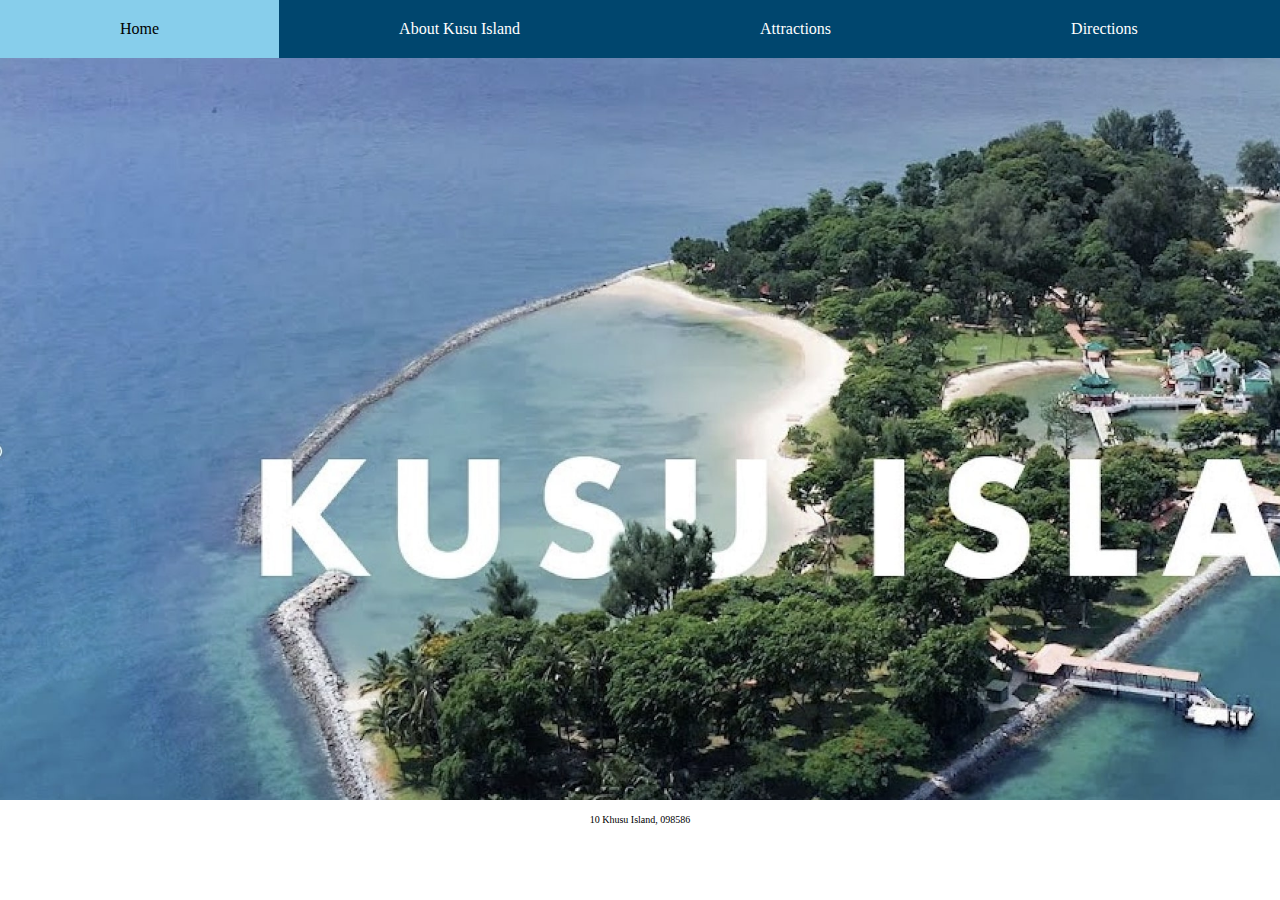
<file: index.html>
<!DOCTYPE html>
<html lang="en">
<head>
<title>Kusu Island</title>
<meta charset="utf-8">
<meta name="viewport" content="width=device-width, initial-scale=1">
<link rel="stylesheet" href="styles.css">
<style>
.content {
  background-image: url('kusuisland.jpg');
  background-repeat: no-repeat;
  background-attachment: fixed;
  background-size: cover;
  padding: 10px;
  height: 800px;

}

</style>
</head>
<body>

<div class="topnav">
  <a class="clicked" href="index.html">Home</a>
  <a href="aboutkusuisland.html">About Kusu Island</a>
  <a href="attractions.html">Attractions</a>
  <a href="directions.html">Directions</a>
</div>

<div class="content">
  <br>
  <br>
  <br>
  <br>
  <br>
  <br>
  <br>
  <br>
  <br>
  <br>
  <br>
  <br>
  <br>
  <br>
  <br>
  <br>
</div>

<div class="footer">
<p>10 Khusu Island, 098586</p>
</div>

</body>
</html>
</file>
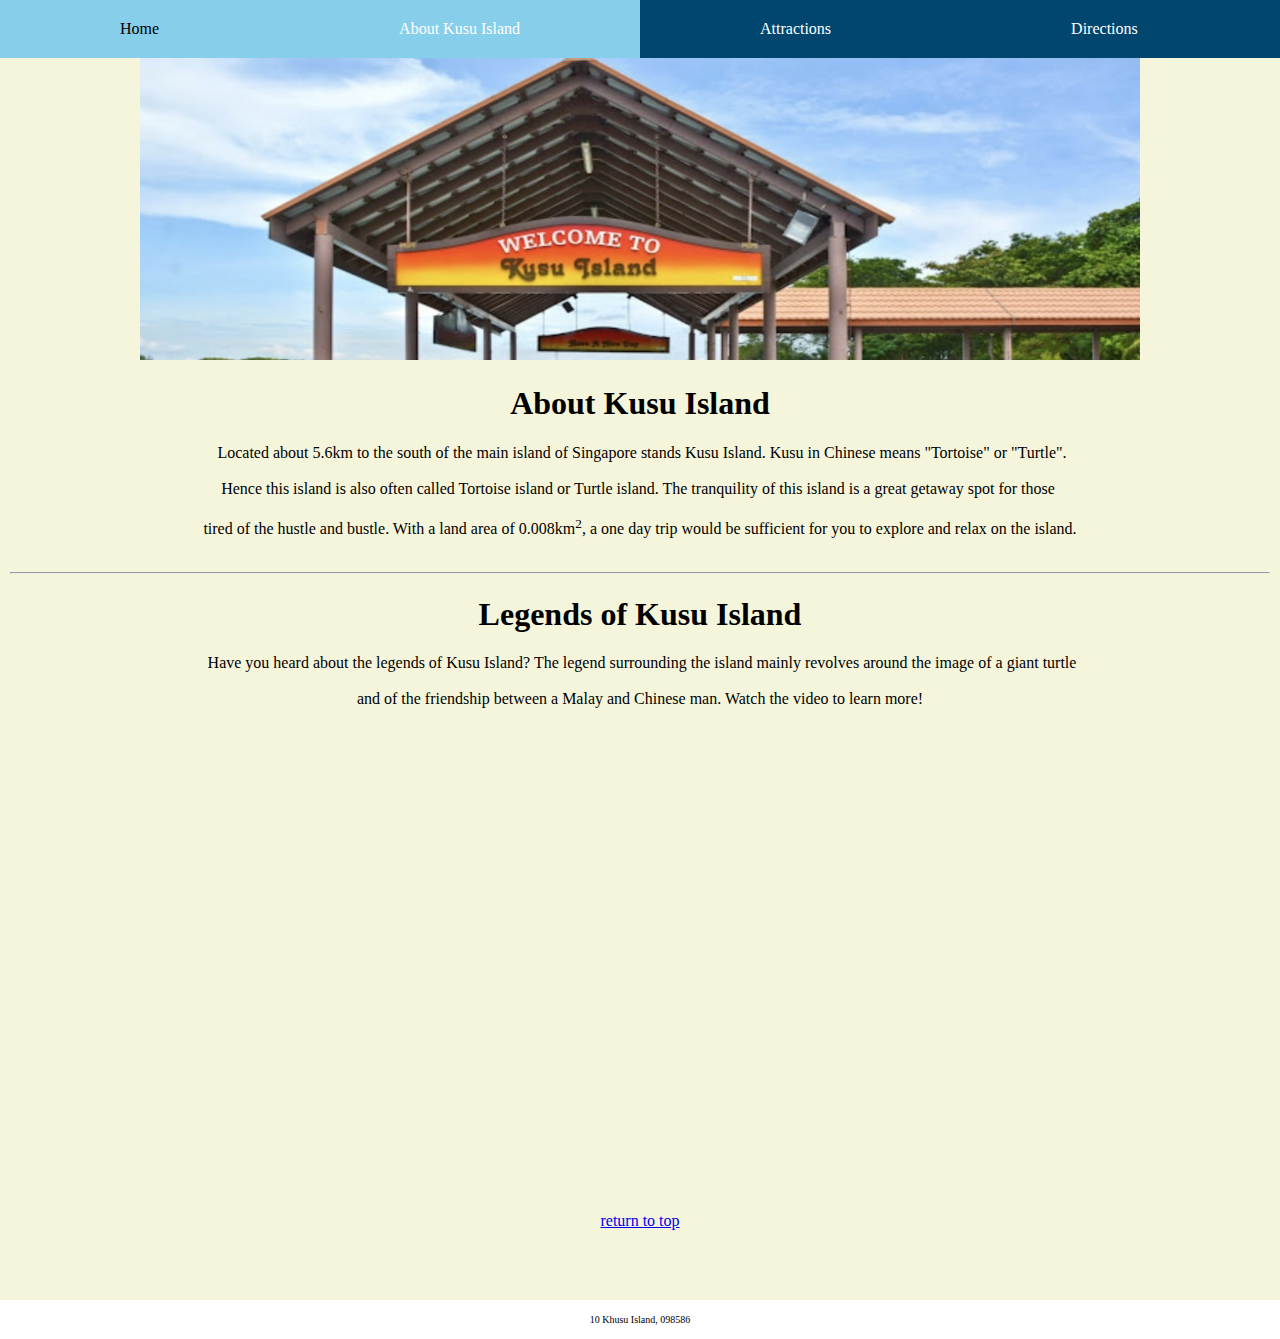
<file: aboutkusuisland.html>
<!DOCTYPE html>
<html lang="en">
<head>
<title>about Kusu Island</title>
<meta charset="utf-8">
<meta name="viewport" content="width=device-width, initial-scale=1">
<link rel="stylesheet" href="styles.css">
<style>
.content {
  height: 1300px;

}

</style>
</head>
<body>

<div class="topnav">
  <a href="index.html">Home</a>
  <a class="clicked" href="aboutkusuisland.html">About Kusu Island</a>
  <a href="attractions.html">Attractions</a>
  <a href="directions.html">Directions</a>
</div>

<div class="content">
<img id="T" src="welcome.jpg" width="1000" height="350">
<h1 style="font-size:200%;">About Kusu Island</h1>
<pre>
  Located about 5.6km to the south of the main island of Singapore stands Kusu Island. Kusu in Chinese means "Tortoise" or "Turtle". 

Hence this island is also often called Tortoise island or Turtle island. The tranquility of this island is a great getaway spot for those 

tired of the hustle and bustle. With a land area of 0.008km<sup>2</sup>, a one day trip would be sufficient for you to explore and relax on the island.

</pre>
<hr>
  <h1 style="font-size: 200%;">Legends of Kusu Island</h1>
<pre>
  Have you heard about the legends of Kusu Island? The legend surrounding the island mainly revolves around the image of a giant turtle 

and of the friendship between a Malay and Chinese man. Watch the video to learn more!

</pre>
<iframe width="900" height="450" src="https://www.youtube.com/embed/Sc2KYE7wwPM" title="YouTube video player" frameborder="0" allow="accelerometer; autoplay; clipboard-write; encrypted-media; gyroscope; picture-in-picture" allowfullscreen></iframe>
<p><a href="#T">return to top </a></p>
  <br>
  <br>
</div>

<div class="footer">
<p>10 Khusu Island, 098586</p>
</div>

</body>
</html>
</file>
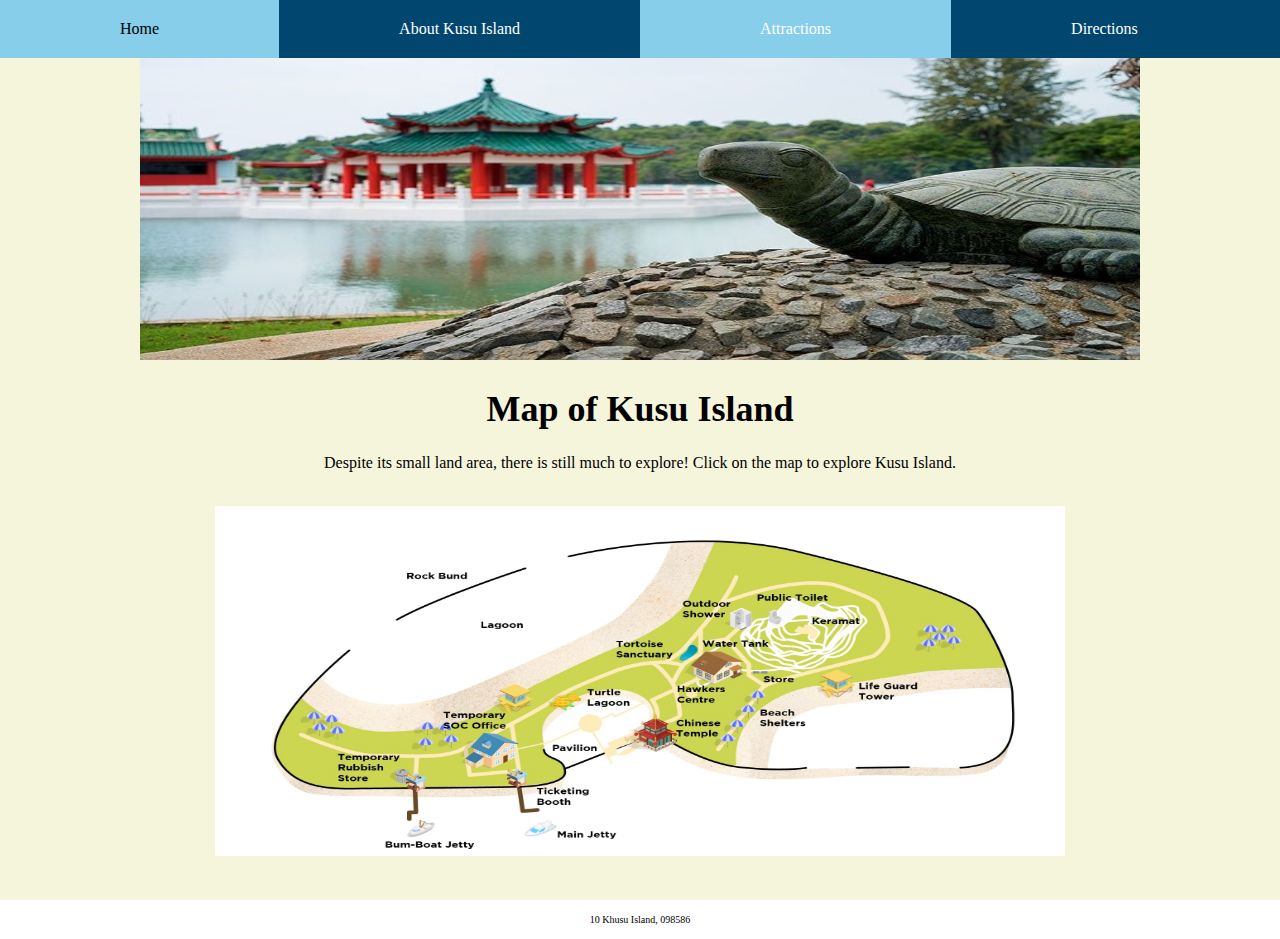
<file: attractions.html>
<!DOCTYPE html>
<html lang="en">
<head>
<title>Attractions</title>
<meta charset="utf-8">
<meta name="viewport" content="width=device-width, initial-scale=1">
<link rel="stylesheet" href="styles.css">
<style>
.content {
  height: 900px;

}

</style>
</head>
<body>

<div class="topnav">
  <a href="index.html">Home</a>
  <a href="aboutkusuisland.html">About Kusu Island</a>
  <a class="clicked" href="attractions.html">Attractions</a>
  <a href="directions.html">Directions</a>
</div>
 

<div class="content">
<img src="temple1.jpg" width="1000" height="350">
<h1 style="font-size: 36px;">Map of Kusu Island</h1>
  <p>Despite its small land area, there is still much to explore! Click on the map to explore Kusu Island.</p>
  <br>
  <img src="kusumap.jpg" width="850" height="350" usemap="#map">
  <map name="map">
  <area shape="rect" coords="420,200,520,250" alt="temple" href="temple.html">
  <area shape="rect" coords="580,100,660,140" alt="keramat" href="keramat.html">
  <area shape="rect" coords="520,170,800,260" alt="beach" href="beach.html">
  <area shape="poly" coords="100,170,250,90,480,40,400,120,220,200,140,190" alt="beach" href="beach.html">
  <area shape="rect" coords="380,120,470,160" alt="turtle sanctuary" href="Tortoise.html">
  
</map>
</div>

<div class="footer">
<p>10 Khusu Island, 098586</p>
</div>

</body>
</html>
</file>
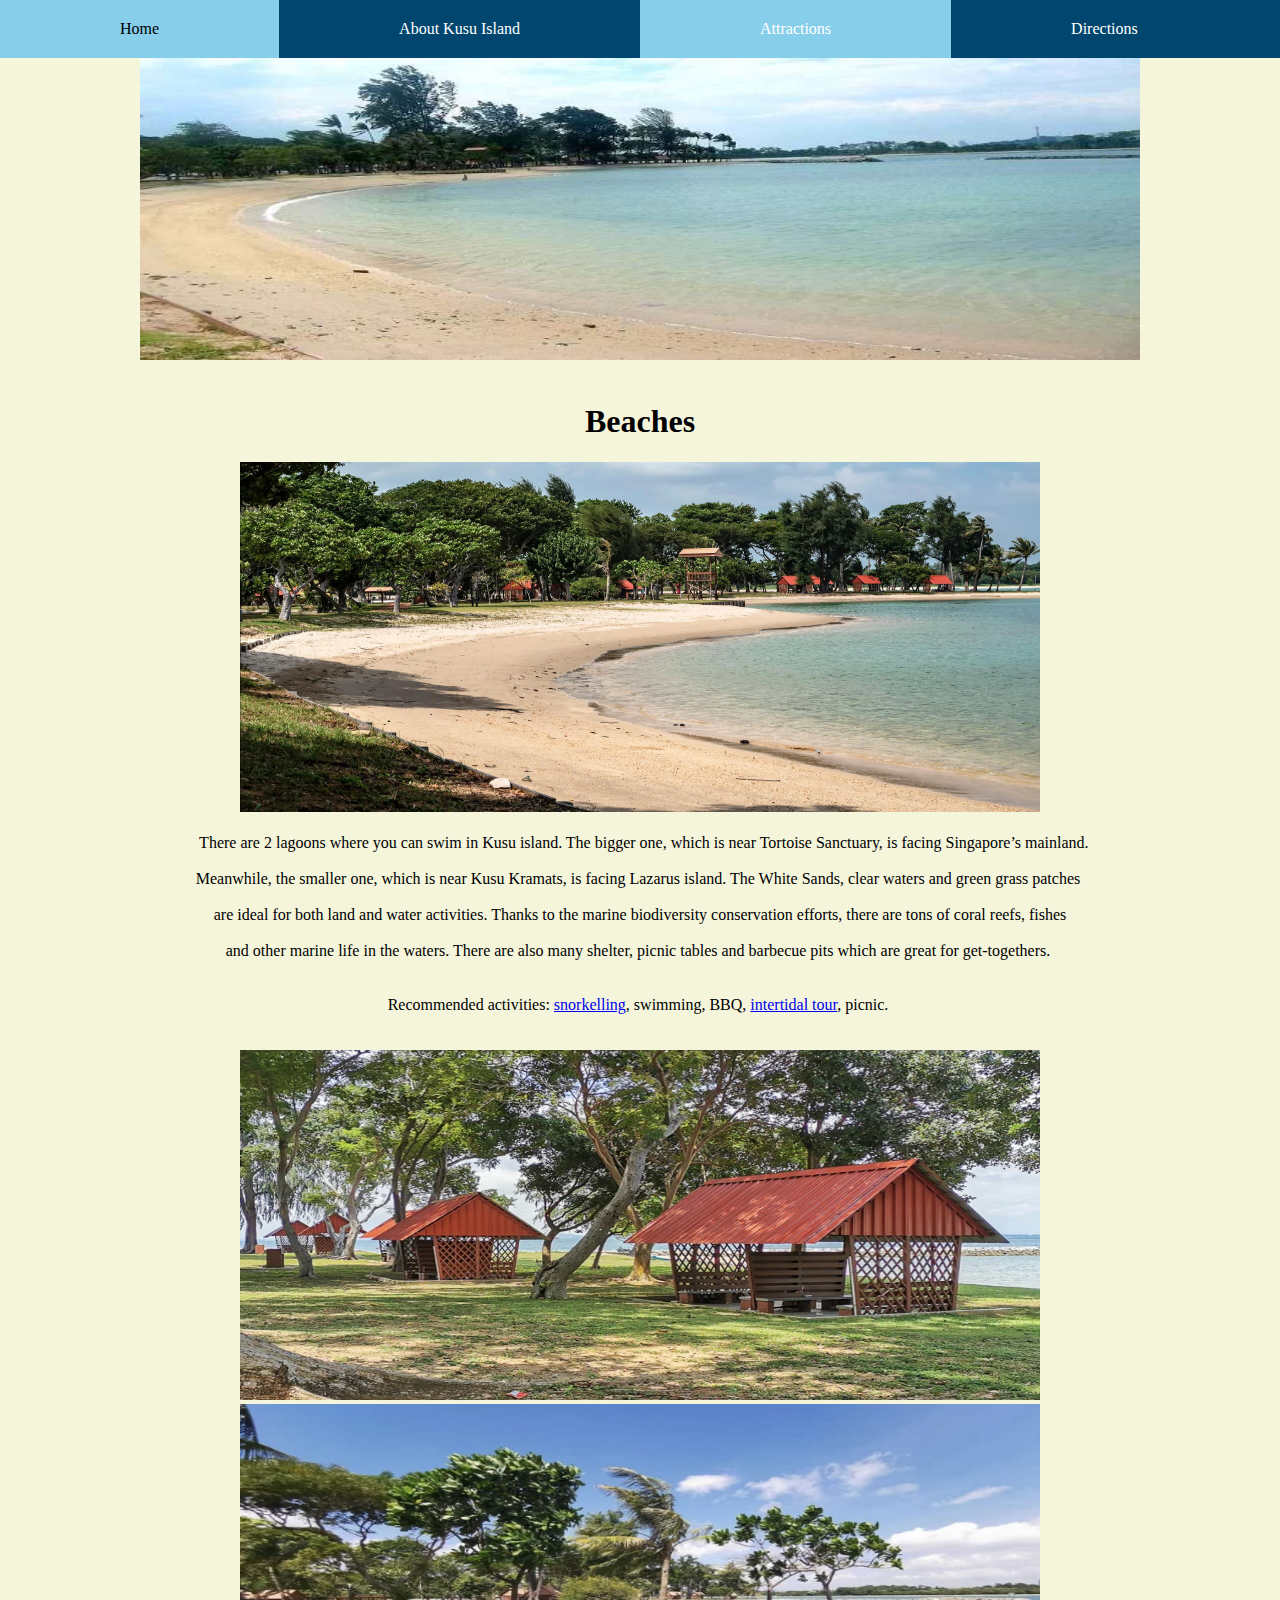
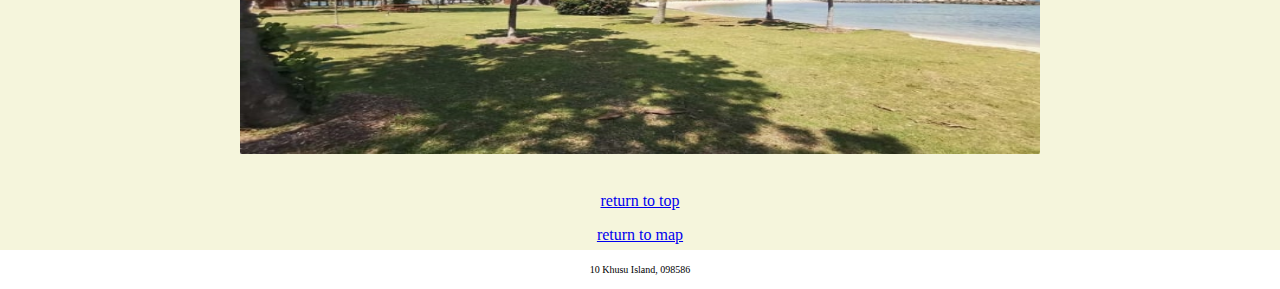
<file: beach.html>
<!DOCTYPE html>
<html lang="en">
<head>
<title>Beach</title>
<meta charset="utf-8">
<meta name="viewport" content="width=device-width, initial-scale=1">
<link rel="stylesheet" href="styles.css">
<style>
.content {
  height: 1850px;
}

</style>
</head>
<body>

<div class="topnav">
  <a href="index.html">Home</a>
  <a href="aboutkusuisland.html">About Kusu Island</a>
  <a class="clicked" href="attractions.html">Attractions</a>
  <a href="directions.html">Directions</a>
</div>

<div class="content">
<img id="B" src="beach2.jpg" width="1000" height="350">
  <br>
  <br>
  <h1 style="font-size:200%;">Beaches</h1>
<pre>
<img src="beach1.jpg" width="800" height="350">

  There are 2 lagoons where you can swim in Kusu island. The bigger one, which is near Tortoise Sanctuary, is facing Singapore’s mainland.

Meanwhile, the smaller one, which is near Kusu Kramats, is facing Lazarus island. The White Sands, clear waters and green grass patches 

are ideal for both land and water activities. Thanks to the marine biodiversity conservation efforts, there are tons of coral reefs, fishes

and other marine life in the waters. There are also many shelter, picnic tables and barbecue pits which are great for get-togethers. 


Recommended activities: <a href="https://www.klook.com/en-SG/activity/53845-southern-island-snorkeling-experience-island-exploration/?aid=312&utm_medium=affiliate-alwayson&utm_source=non-network&utm_campaign=312&utm_term=&utm_content=">snorkelling</a>, swimming, BBQ, <a href="https://www.klook.com/en-SG/activity/51965-sisters-island-marine-park-tour/?aid=312&utm_medium=affiliate-alwayson&utm_source=non-network&utm_campaign=312&utm_term=&utm_content=">intertidal tour</a>, picnic. 


<img src="pavillion.jpg" width="800" height="350">
<img src="picnic.jpg" width="800" height="350">

</pre>
<p><a href="#B">return to top</a></p>
<p><a href="attractions.html">return to map</a></p>

</div>

<div class="footer">
<p>10 Khusu Island, 098586</p>
</div>

</body>
</html>
</file>
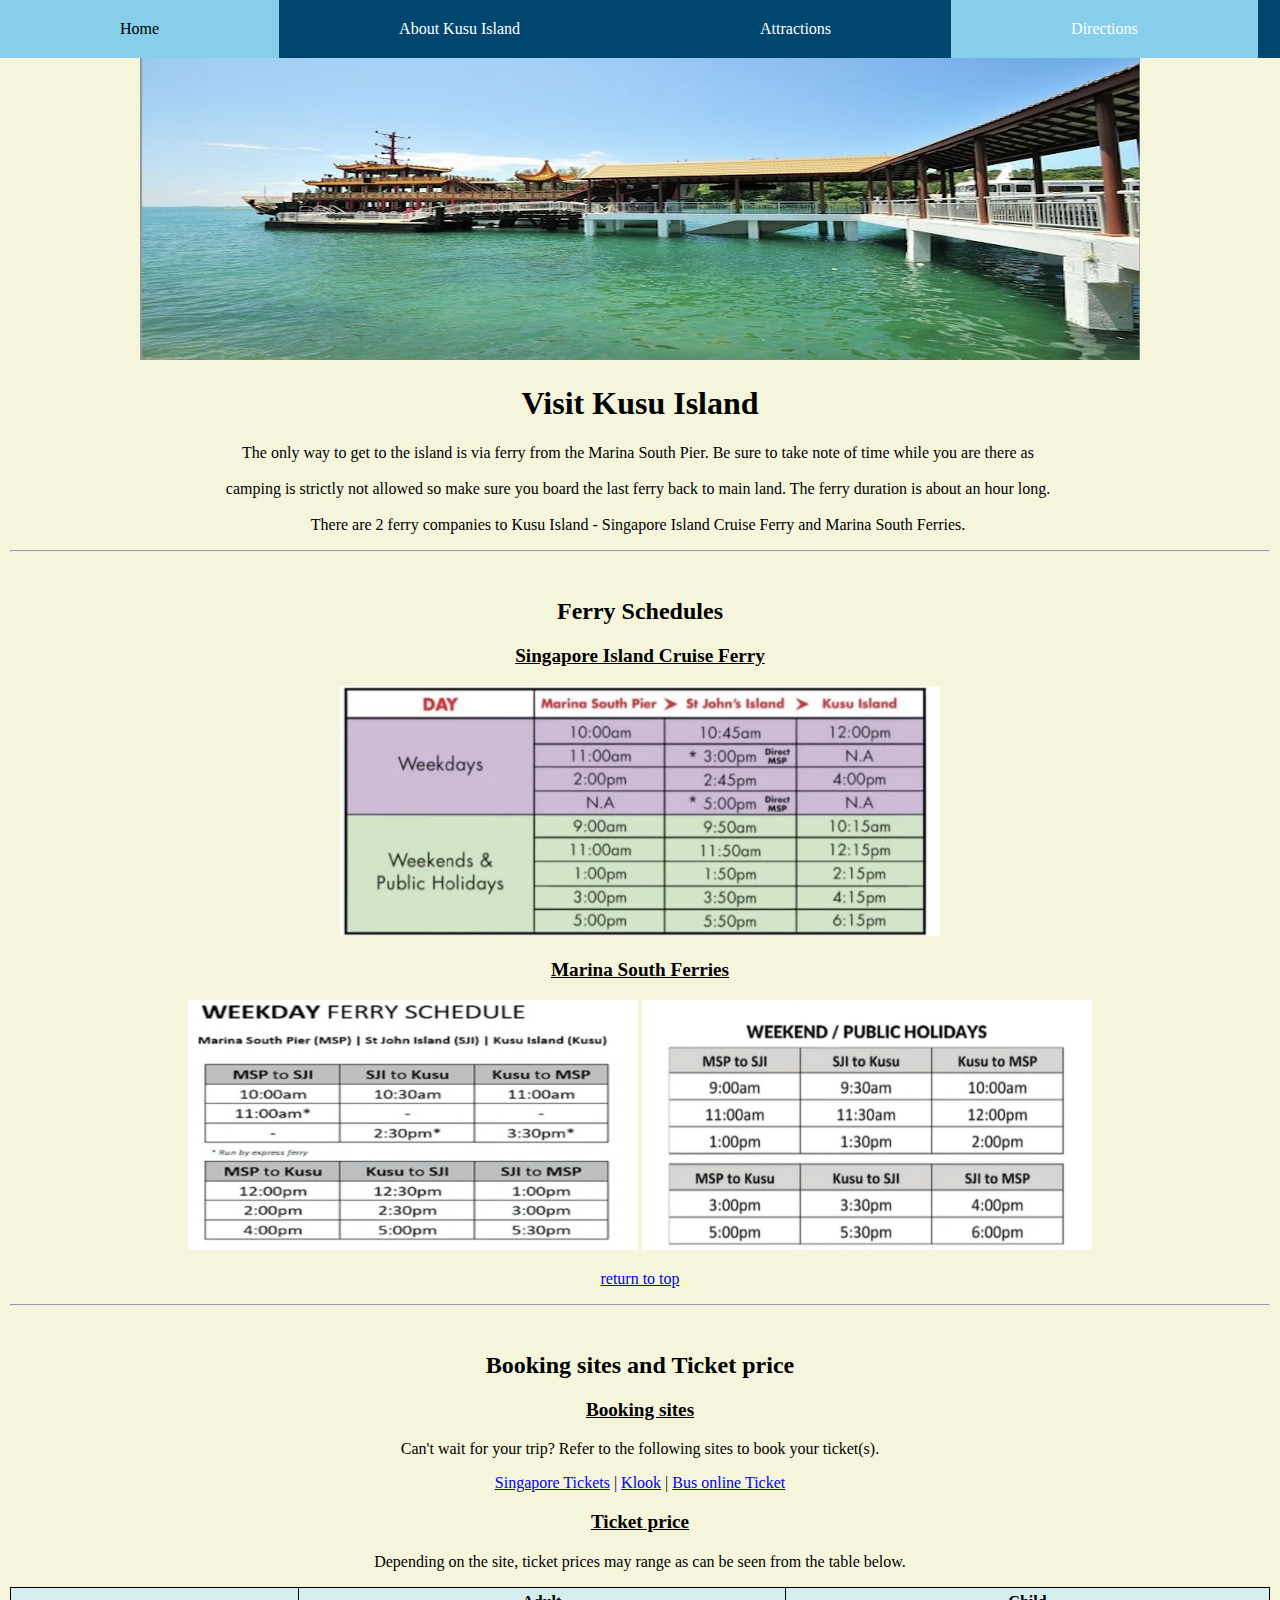
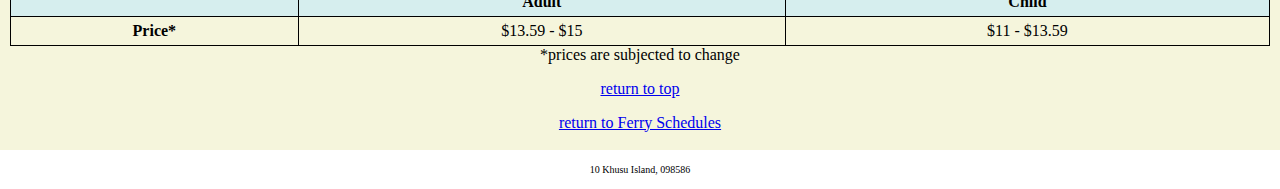
<file: directions.html>
<!DOCTYPE html>
<html lang="en">
<head>
<title>about Kusu Island</title>
<meta charset="utf-8">
<meta name="viewport" content="width=device-width, initial-scale=1">
<link rel="stylesheet" href="styles.css">
<style>
table, th, td {
  border: 1px solid black;
  border-collapse: collapse;
}
th, td {
  padding: 5px;
}

th{
  background-color: #D6EEEE;
}

.content {
  height: 1750px;
}

</style>
</head>
<body>

<div class="topnav">
  <a href="index.html">Home</a>
  <a href="aboutkusuisland.html">About Kusu Island</a>
  <a href="attractions.html">Attractions</a>
  <a class="clicked" href="directions.html">Directions</a>
</div>

<div class="content">
<img id="V" src="jetty1.jpg" width="1000" height="350">
<h1 style="font-size:200%;">Visit Kusu Island</h1>
<pre>
The only way to get to the island is via ferry from the Marina South Pier. Be sure to take note of time while you are there as 

camping is strictly not allowed so make sure you board the last ferry back to main land. The ferry duration is about an hour long. 

There are 2 ferry companies to Kusu Island - Singapore Island Cruise Ferry and Marina South Ferries. 
</pre>
<hr>
  <br>
  <h2 id="FS" style="font-size:150%;">Ferry Schedules</h2>
<h3 style="font-size:120%;"><ins>Singapore Island Cruise Ferry</ins></h3>
  <img src="schedule1.jpg" width="600" height="250">

<h3 style="font-size:120%;"><ins>Marina South Ferries</ins></h3>
<img src="schedule2.jpg" width="450" height="250"> <img src="schedule3.jpg" width="450" height="250">
</pre>
<p><a href="#V">return to top</a></p>
  <hr>
  <br>
    <h2 style="font-size:150%;">Booking sites and Ticket price</h2>
    <h3 style="font-size:120%;"><ins>Booking sites</ins></h3>
  <p> Can't wait for your trip? Refer to the following sites to book your ticket(s).</p>
<p><a href=https://islandcruise.singapore-tickets.com/?gclid=CjwKCAiA9tyQBhAIEiwA6tdCrI2Iw0vDxpeGNhmWGoPxf_XpMmSsUA9QPgRbhBNR5krqxkRxUSgjrxoCbUIQAvD_BwE">Singapore Tickets</a> | <a href=https://www.klook.com/en-SG/activity/41168-island-hopping-pass-st-john-kusu-sisters/?gclid=CjwKCAiA9tyQBhAIEiwA6tdCrD6pbStPO3Fk7v-YhBLmNtyHck3LdBPdnRuGPWe1cZWv9Hf9sXNLeBoC7CcQAvD_BwE&gclsrc=aw.ds">Klook</a> | <a href=https://www.busonlineticket.com/booking/marina-south-pier-to-kusu-island-ferry-tickets">Bus online Ticket</a>
<p/>
    <h3 style="font-size:120%;"><ins>Ticket price</ins></h3>
<p>Depending on the site, ticket prices may range as can be seen from the table below.</p>
<table style="width:100%">
  <tr>
    <th></th>
    <th>Adult</th>
    <th>Child</th>
  </tr>
  <tr>
    <td><b>Price*</b></td>
    <td>$13.59 - $15</td>
    <td>$11 - $13.59</td>
  </tr>
</table>
<caption>*prices are subjected to change</caption>
<p><a href="#V">return to top</a></p>
<p><a href="#FS">return to Ferry Schedules</a></p>
</div>

<div class="footer">
<p>10 Khusu Island, 098586</p>
</div>

</body>
</html>
</file>
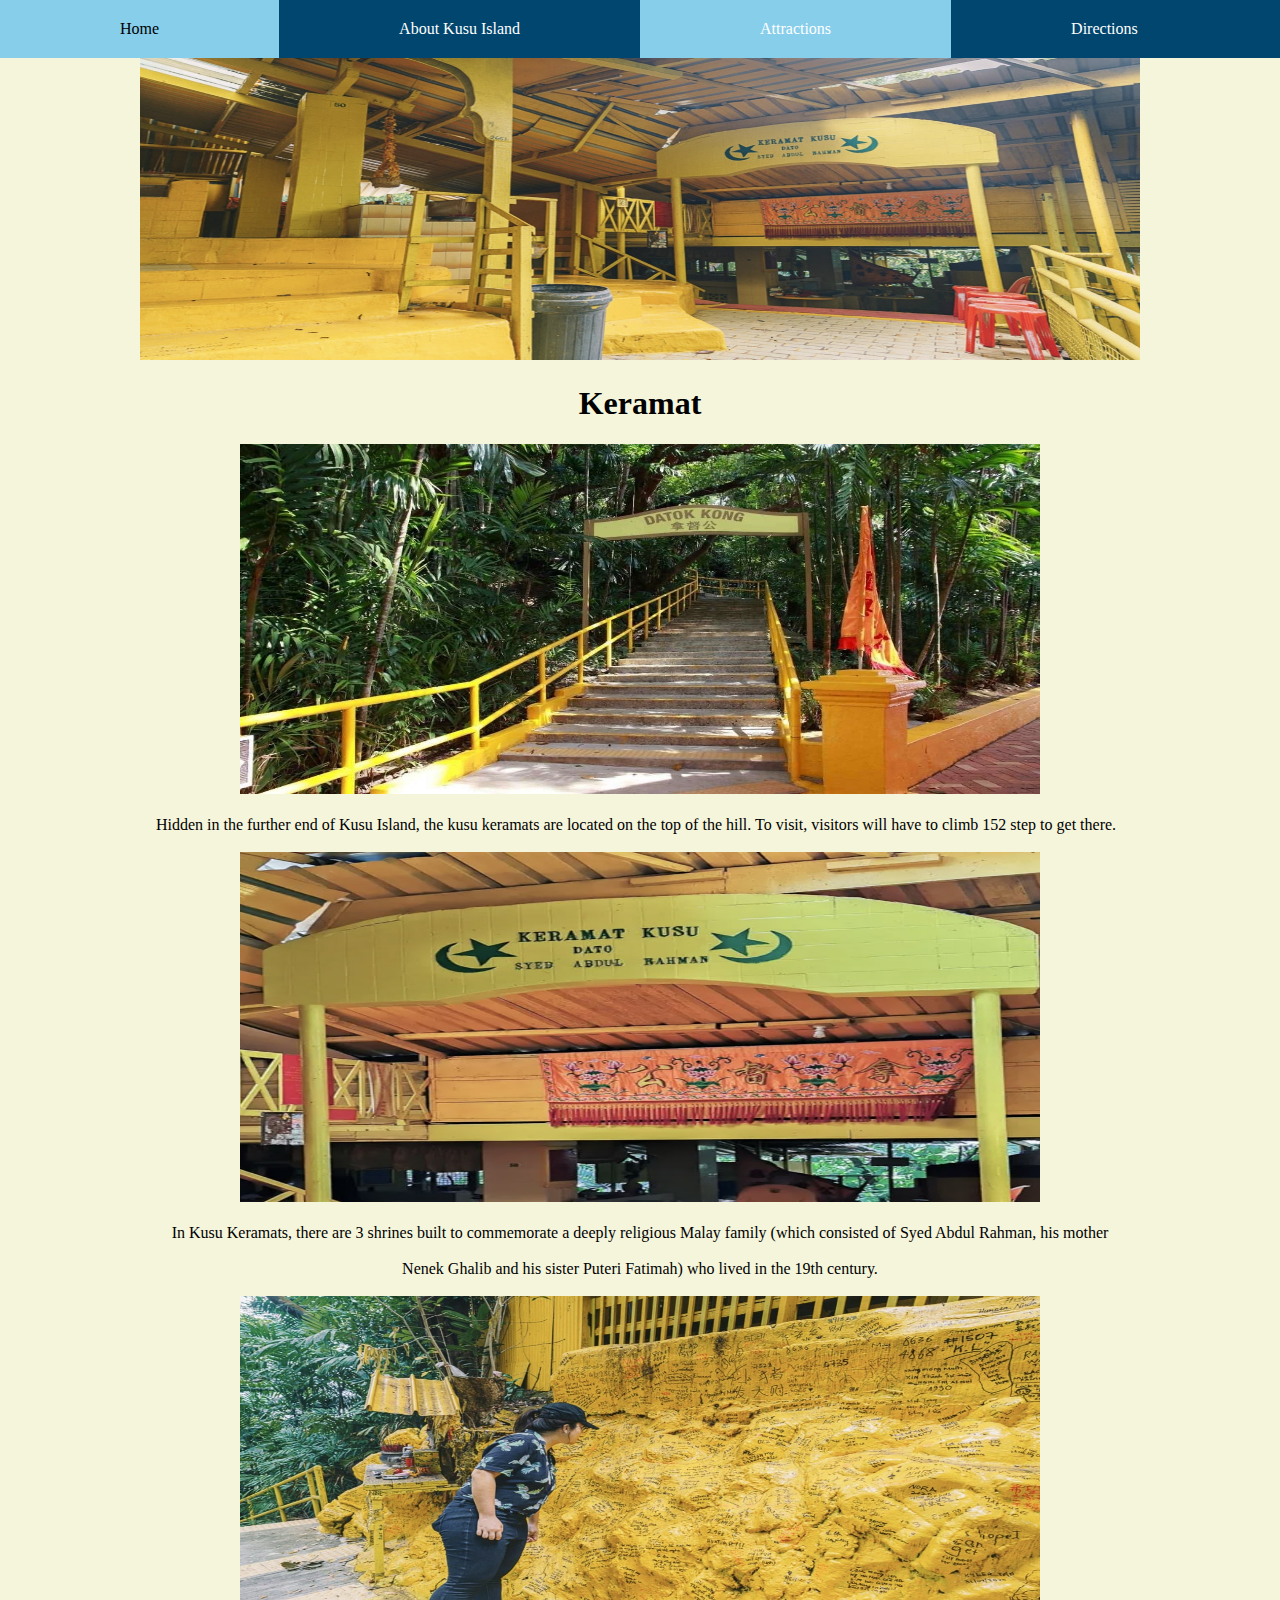
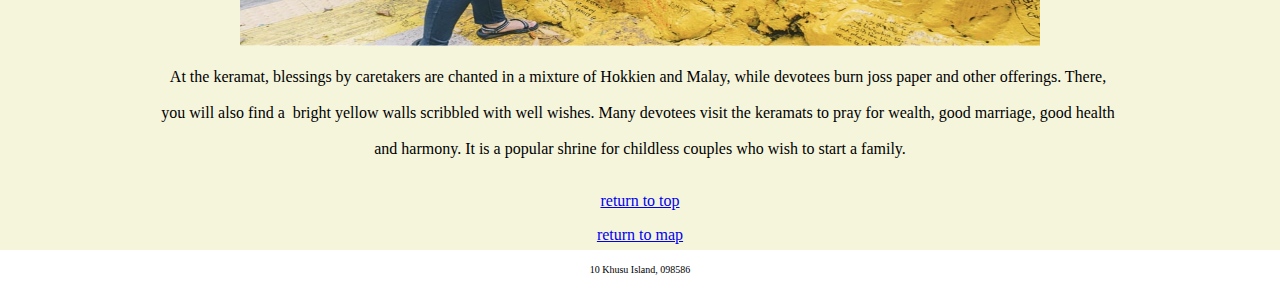
<file: keramat.html>
<!DOCTYPE html>
<html lang="en">
<head>
<title>Sacred sites</title>
<meta charset="utf-8">
<meta name="viewport" content="width=device-width, initial-scale=1">
<link rel="stylesheet" href="styles.css">
<style>
.content {
  height: 1850px;

}

</style>
</head>
<body>

<div class="topnav">
  <a href="index.html">Home</a>
  <a href="aboutkusuisland.html">About Kusu Island</a>
  <a class="clicked" href="attractions.html">Attractions</a>
  <a href="directions.html">Directions</a>
</div>

<div class="content">
<img id="K" src="keramat3.jpg" width="1000" height="350">
<h1 style="font-size:200%;">Keramat</h1>

<pre>
<img src="keramat1.jpg" width="800" height="350">

Hidden in the further end of Kusu Island, the kusu keramats are located on the top of the hill. To visit, visitors will have to climb 152 step to get there.  

<img src="keramat4.jpg" width="800" height="350">

In Kusu Keramats, there are 3 shrines built to commemorate a deeply religious Malay family (which consisted of Syed Abdul Rahman, his mother

 Nenek Ghalib and his sister Puteri Fatimah) who lived in the 19th century. 

<img src="keramat2.jpg" width="800" height="350">

At the keramat, blessings by caretakers are chanted in a mixture of Hokkien and Malay, while devotees burn joss paper and other offerings. There, 

you will also find a  bright yellow walls scribbled with well wishes. Many devotees visit the keramats to pray for wealth, good marriage, good health 

and harmony. It is a popular shrine for childless couples who wish to start a family.

</pre>
<p><a href="#K">return to top</a></p>
<p><a href="attractions.html">return to map</a></p>
</div>

<div class="footer">
<p>10 Khusu Island, 098586</p>
</div>

</body>
</html>
</file>
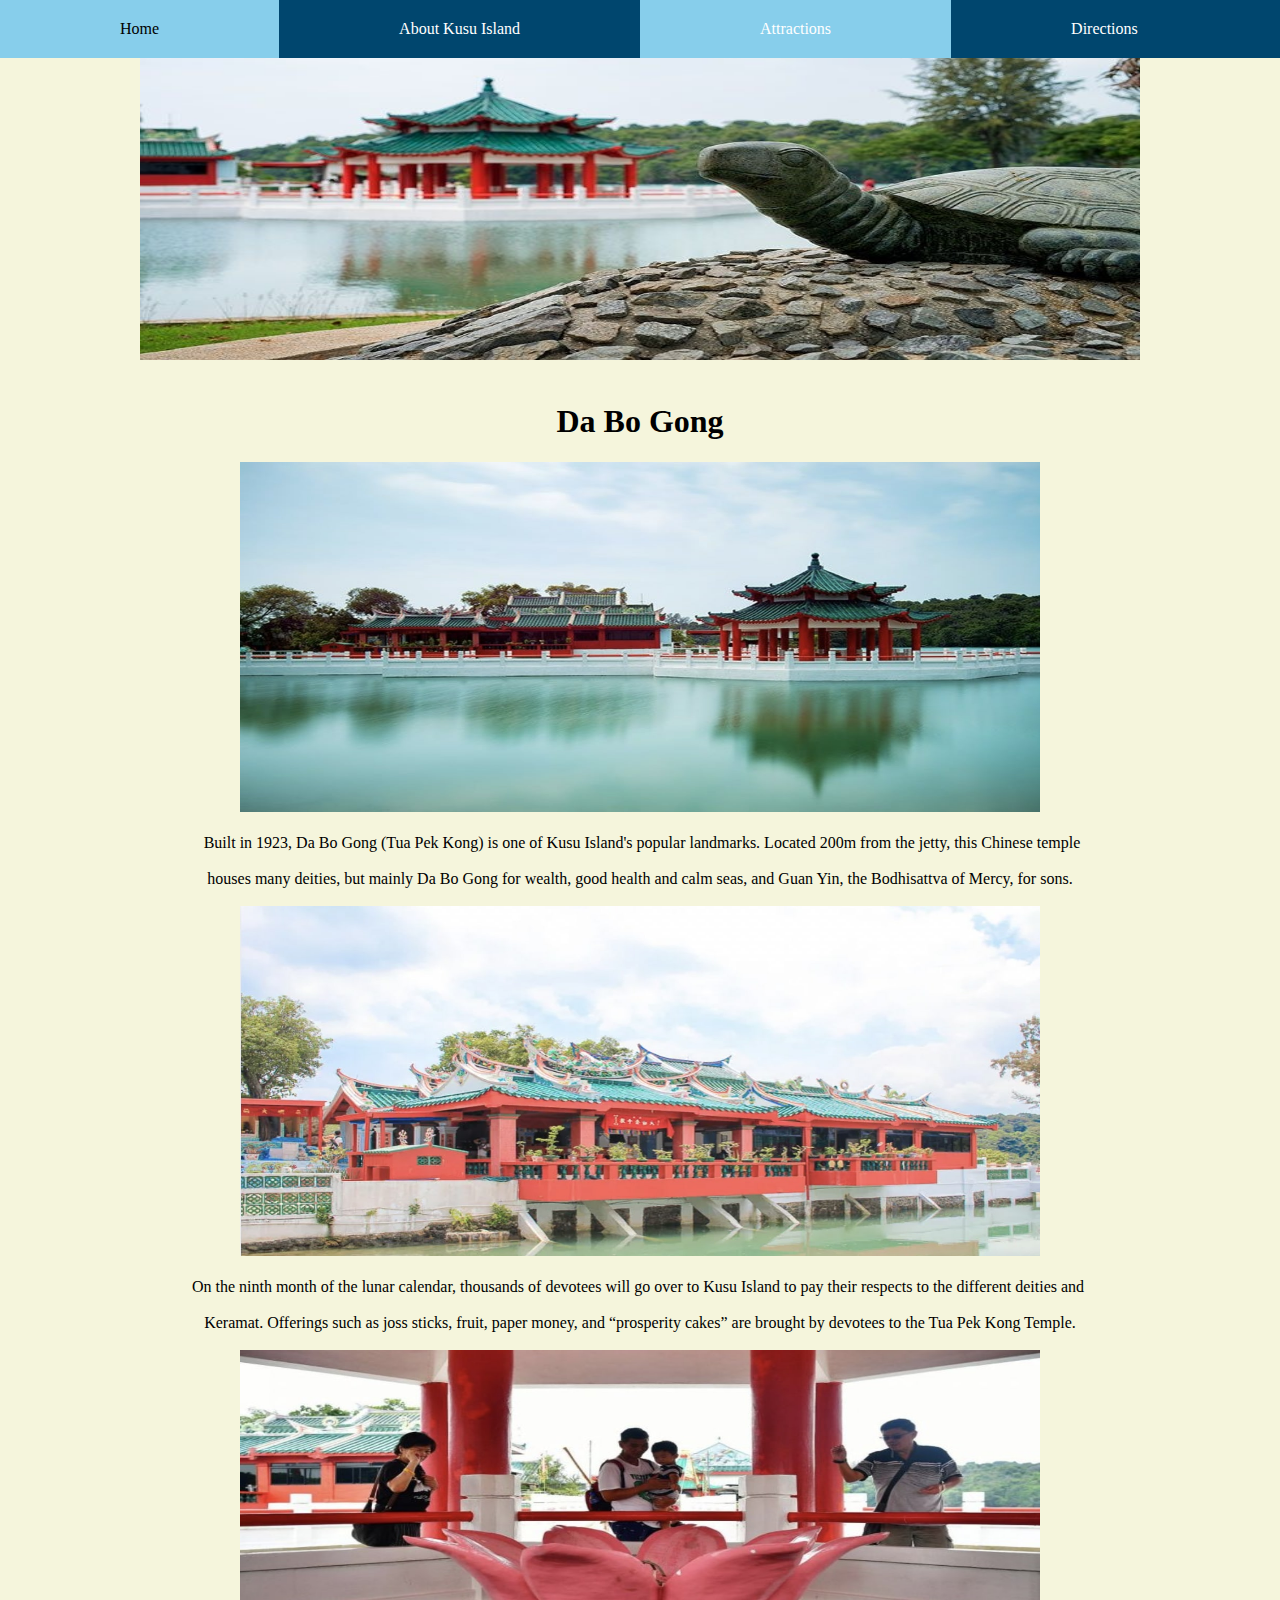
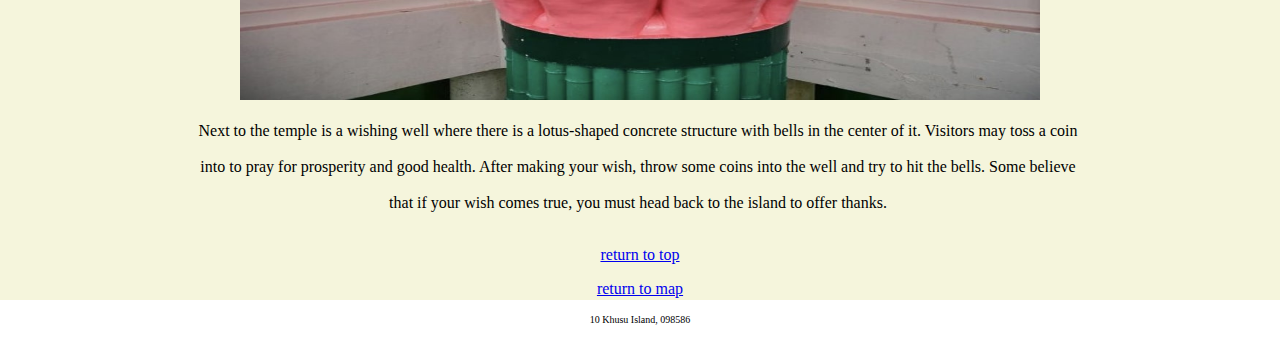
<file: temple.html>
<!DOCTYPE html>
<html lang="en">
<head>
<title>Da Hong Bao temple</title>
<meta charset="utf-8">
<meta name="viewport" content="width=device-width, initial-scale=1">
<link rel="stylesheet" href="styles.css">
<style>
.content {
  height: 1900px;

}

</style>
</head>
<body>

<div class="topnav">
  <a href="index.html">Home</a>
  <a href="aboutkusuisland.html">About Kusu Island</a>
  <a class="clicked"href="attractions.html">Attractions</a>
  <a href="directions.html">Directions</a>
</div>

<div class="content">
<img id="D" src="temple1.jpg" width="1000" height="350">
  <br>
  <br>
  <h1 style="font-size:200%;">Da Bo Gong</h1>
<pre>
<img src="temple2.jpg" width="800" height="350">

  Built in 1923, Da Bo Gong (Tua Pek Kong) is one of Kusu Island's popular landmarks. Located 200m from the jetty, this Chinese temple 

houses many deities, but mainly Da Bo Gong for wealth, good health and calm seas, and Guan Yin, the Bodhisattva of Mercy, for sons.

<img src="temple3.jpg" width="800" height="350">

On the ninth month of the lunar calendar, thousands of devotees will go over to Kusu Island to pay their respects to the different deities and 

Keramat. Offerings such as joss sticks, fruit, paper money, and “prosperity cakes” are brought by devotees to the Tua Pek Kong Temple.

<img src="wishingwell.jpg" width="800" height="350">

Next to the temple is a wishing well where there is a lotus-shaped concrete structure with bells in the center of it. Visitors may toss a coin 

into to pray for prosperity and good health. After making your wish, throw some coins into the well and try to hit the bells. Some believe 

that if your wish comes true, you must head back to the island to offer thanks. 

</pre>

<p><a href="#D">return to top</a></p>
<p><a href="attractions.html">return to map</a></p>
</div>

<div class="footer">
<p>10 Khusu Island, 098586</p>
</div>

</body>
</html>
</file>
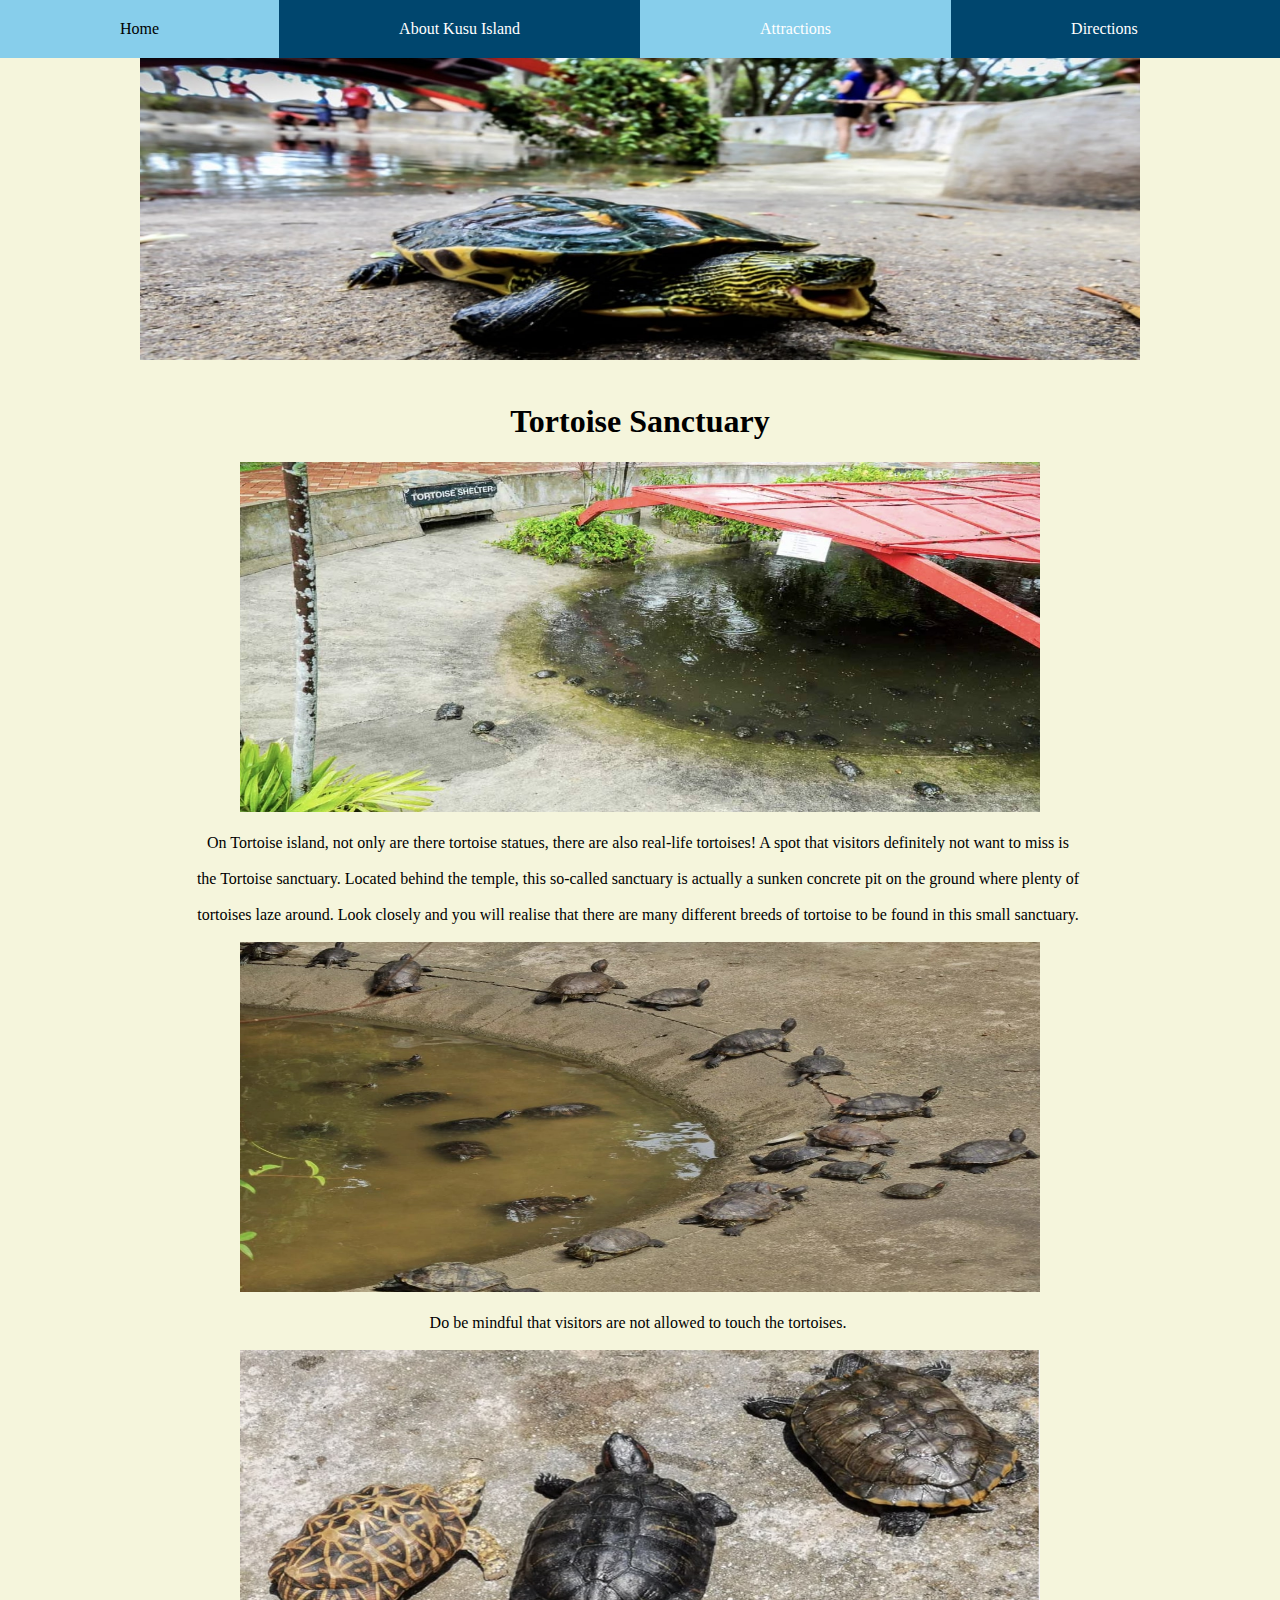
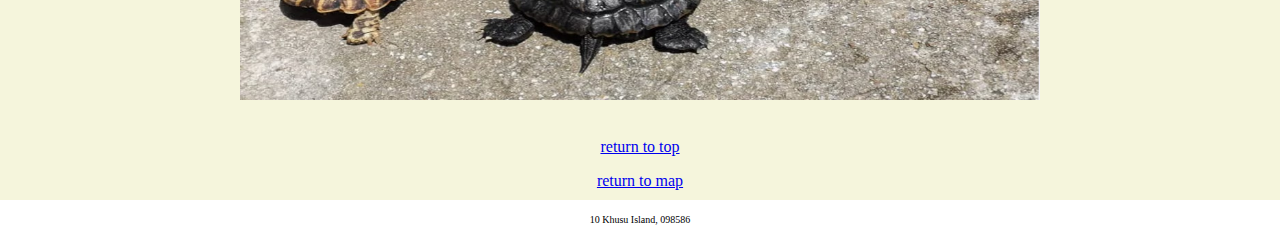
<file: Tortoise.html>
<!DOCTYPE html>
<html lang="en">
<head>
<title> Tortoise sanctuary</title>
<meta charset="utf-8">
<meta name="viewport" content="width=device-width, initial-scale=1">
<link rel="stylesheet" href="styles.css">
<style>
.content {
  height: 1800px;

}

</style>
</head>
<body>

<div class="topnav">
  <a href="index.html">Home</a>
  <a href="aboutkusuisland.html">About Kusu Island</a>
  <a class="clicked"href="attractions.html">Attractions</a>
  <a href="directions.html">Directions</a>
</div>

<div class="content">
<img id="To" src="tortoise1.jpg" width="1000" height="350">
  <br>
  <br>
  <h1 style="font-size:200%;">Tortoise Sanctuary</h1>
<pre>
<img src="tortoise2.jpg" width="800" height="350">

On Tortoise island, not only are there tortoise statues, there are also real-life tortoises! A spot that visitors definitely not want to miss is 

the Tortoise sanctuary. Located behind the temple, this so-called sanctuary is actually a sunken concrete pit on the ground where plenty of 

tortoises laze around. Look closely and you will realise that there are many different breeds of tortoise to be found in this small sanctuary. 

<img src="tortoise3.jpg" width="800" height="350">

Do be mindful that visitors are not allowed to touch the tortoises. 

<img src="tortoise4.jpg" width="800" height="350">

</pre>
<p><a href="#To">return to top</a></p>
<p><a href="attractions.html">return to map</a></p>

</div>

<div class="footer">
<p>10 Khusu Island, 098586</p>
</div>

</body>
</html>
</file>
<file: styles.css>
* {
  box-sizing: border-box;
  font-family: Times New Roman;
  }

body {
  margin: 0;
  font-family: Times New Roman;
  }

.topnav {
  overflow: hidden;
  Background-color:rgb(0,70,110);
  Top: 0;
  Width: 100%;
  Position: fixed;
}

.topnav a {
  float: left;
  display: block;
  color: white;
  text-align: center;
  padding: 20px 120px;
  text-decoration: none;
}

.topnav a:hover {
  Background-color:skyblue;
  color: black;
}

.content {
  background-color:beige;
  text-align: center;
  padding: 10px;
  height: 2000px; 
}

.footer {
  background-color: white;
  text-align: center;
  padding: 4px;
  Font-size: 10px
}

.clicked {
 Background-color:skyblue;
  color: black;
}
</file>
